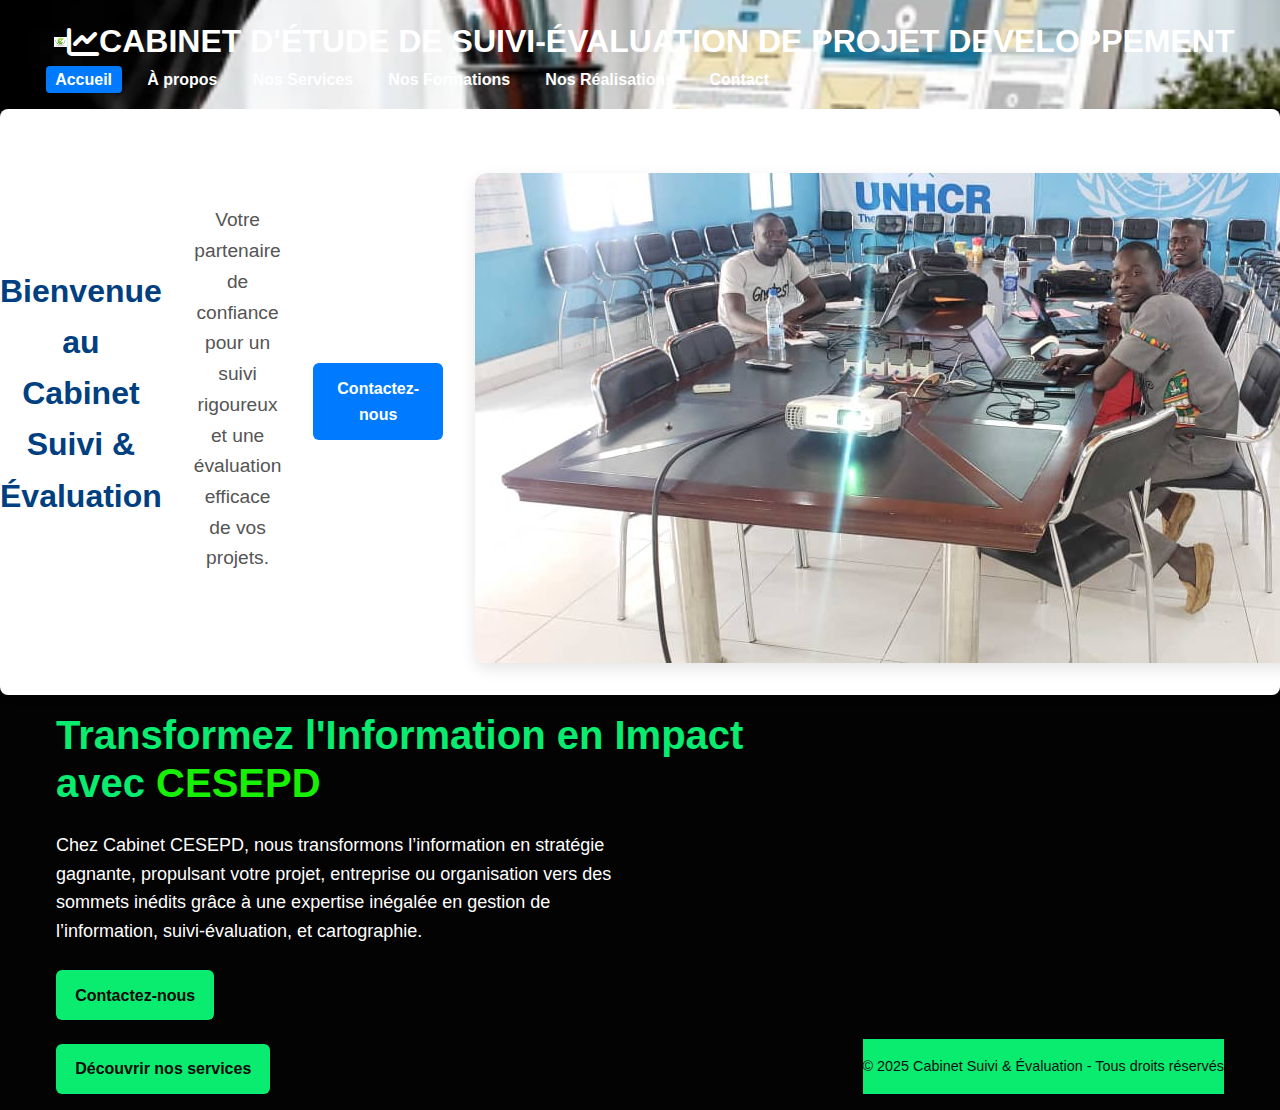
<file: index.html>
<!DOCTYPE html>
<html lang="fr">
<head>
  <meta charset="UTF-8" />
  <meta name="viewport" content="width=device-width, initial-scale=1" />
  <title>CESEPD Tchad - Cabinet Suivi & Évaluation</title>
  
  <link rel="stylesheet" href="style.css" />
  <link rel="stylesheet" href="https://cdnjs.cloudflare.com/ajax/libs/font-awesome/6.4.0/css/all.min.css" />
</head>
<body class="page-accueil">
  <header>
    <div class="container">
      <h1>
         <img src="logo.jpeg" alt="Logo" style="height:10px; vertical-align:left; margin-left:8px;">
        <i class="fa-solid fa-chart-line"></i> CABINET D'ÉTUDE DE SUIVI-ÉVALUATION DE PROJET DEVELOPPEMENT</h1>
      <nav>
        <ul>
          <li><a href="index.html" class="active">Accueil</a></li>
          <li><a href="apropos.html">À propos</a></li>
          <li><a href="services.html">Nos Services</a></li>
          <li><a href="formations.html">Nos Formations</a></li>
          <li><a href="realisations.html">Nos Réalisations</a></li>
          <li><a href="contact.html">Contact</a></li>
        </ul>
      </nav>
    </div>
  </header>

  <main class="container">
    <section class="hero">
      <h2>Bienvenue au Cabinet Suivi & Évaluation</h2>
      <p>Votre partenaire de confiance pour un suivi rigoureux et une évaluation efficace de vos projets.</p>
      <a href="contact.html" class="btn-primary">Contactez-nous</a>
      <img src="accueil.jpeg" alt="Équipe au travail" class="hero-img" />
    </section>
  </main>
  <div class="elementor-container elementor-column-gap-default">
					<div class="elementor-column elementor-col-50 elementor-top-column elementor-element elementor-element-712192ad" data-id="712192ad" data-element_type="column">
			<div class="elementor-widget-wrap elementor-element-populated">
						<div class="elementor-element elementor-element-4bbb7fa3 de_scroll_animation_no elementor-widget elementor-widget-elementskit-heading animated fadeInUp" data-id="4bbb7fa3" data-element_type="widget" data-settings="{&quot;_animation&quot;:&quot;fadeInUp&quot;,&quot;_animation_delay&quot;:200}" data-widget_type="elementskit-heading.default">
				<div class="elementor-widget-container">
					<div class="ekit-wid-con"><div class="ekit-heading elementskit-section-title-wraper text_left   ekit_heading_tablet-   ekit_heading_mobile-"><h1 class="ekit-heading--title elementskit-section-title ">Transformez l'Information en Impact avec <span><span>CESEPD</span></span></h1></div></div>				</div>
				</div>
				<div class="elementor-element elementor-element-115ef4b de_scroll_animation_no elementor-widget elementor-widget-text-editor animated fadeInUp" data-id="115ef4b" data-element_type="widget" data-settings="{&quot;_animation&quot;:&quot;fadeInUp&quot;,&quot;_animation_delay&quot;:400}" data-widget_type="text-editor.default">
				<div class="elementor-widget-container">
									<p>Chez Cabinet CESEPD, nous transformons l’information en 
stratégie gagnante, propulsant votre projet, entreprise ou organisation 
vers des sommets inédits grâce à une expertise inégalée en gestion de 
l’information, suivi-évaluation, et cartographie.</p>								</div>
				</div>
				<div class="elementor-element elementor-element-49ef97d5 elementor-widget__width-auto de_scroll_animation_no elementor-widget elementor-widget-button animated fadeInUp" data-id="49ef97d5" data-element_type="widget" data-settings="{&quot;_animation&quot;:&quot;fadeInUp&quot;,&quot;_animation_delay&quot;:600}" data-widget_type="button.default">
				<div class="elementor-widget-container">
									<div class="elementor-button-wrapper">
					<a class="elementor-button elementor-button-link elementor-size-sm" href="https://cesepd.org/contact/">
						<span class="elementor-button-content-wrapper">
						<span class="elementor-button-icon">
				<i aria-hidden="true" class="icon icon-right-arrow"></i>			</span>
									<span class="elementor-button-text">Contactez-nous</span>
					</span>
					</a>
				</div>
								</div>
				</div>
				<div class="elementor-element elementor-element-5cc36ff9 elementor-widget__width-auto de_scroll_animation_no elementor-widget elementor-widget-button animated fadeInUp" data-id="5cc36ff9" data-element_type="widget" data-settings="{&quot;_animation&quot;:&quot;fadeInUp&quot;,&quot;_animation_delay&quot;:700}" data-widget_type="button.default">
				<div class="elementor-widget-container">
									<div class="elementor-button-wrapper">
					<a class="elementor-button elementor-button-link elementor-size-sm" href="https://cesepd.org/nos-services/">
						<span class="elementor-button-content-wrapper">
						<span class="elementor-button-icon">
				<i aria-hidden="true" class="icon icon-play1"></i>			</span>
									<span class="elementor-button-text">Découvrir nos services</span>
					</span>
					</a>
				</div>
								</div>
				</div>
					</div>
		</div>

  <footer>
    <div class="container">
      &copy; 2025 Cabinet Suivi & Évaluation - Tous droits réservés
    </div>
  </footer>
</body>
</html>
</file>
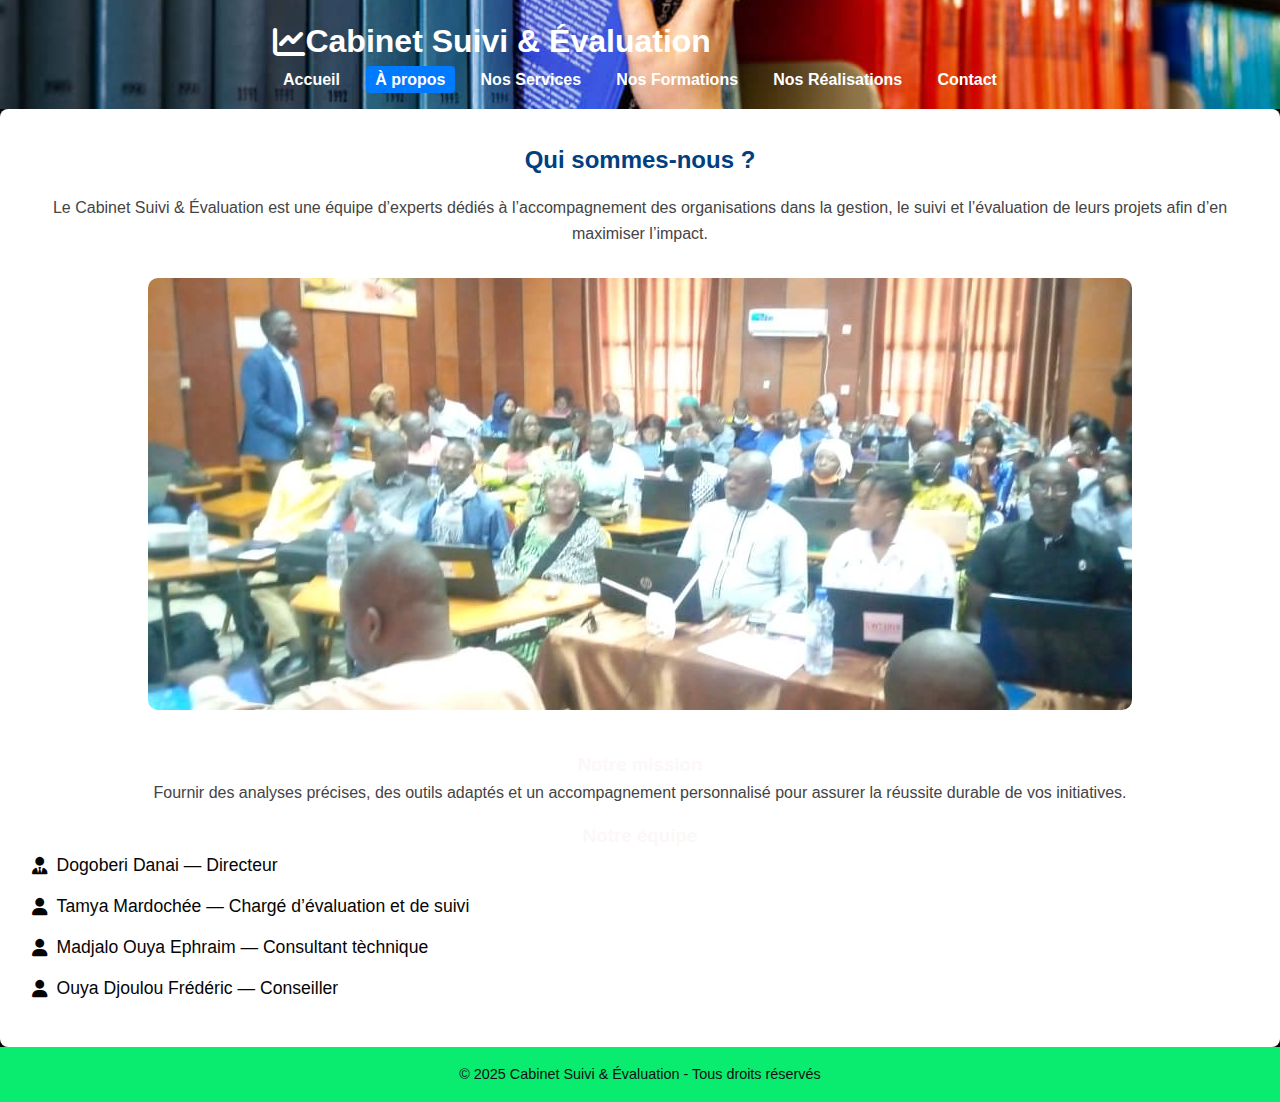
<file: apropos.html>
<!DOCTYPE html>
<html lang="fr">
<head>
  <meta charset="UTF-8" />
  <meta name="viewport" content="width=device-width, initial-scale=1" />
  <title>À propos - Cabinet Suivi & Évaluation</title>
  <link rel="stylesheet" href="style.css" />
  <link rel="stylesheet" href="https://cdnjs.cloudflare.com/ajax/libs/font-awesome/6.4.0/css/all.min.css" />
</head>
<body class="page-apropos">
  <header>
    <div class="container">
      <h1><i class="fa-solid fa-chart-line"></i> Cabinet Suivi & Évaluation</h1>
      <nav>
        <ul>
          <li><a href="index.html">Accueil</a></li>
          <li><a href="apropos.html" class="active">À propos</a></li>
          <li><a href="services.html">Nos Services</a></li>
          <li><a href="formations.html">Nos Formations</a></li>
          <li><a href="realisations.html">Nos Réalisations</a></li>
          <li><a href="contact.html">Contact</a></li>
        </ul>
      </nav>
    </div>
  </header>

  <main class="container">
    <section class="about">
      <h2>Qui sommes-nous ?</h2>
      <p>Le Cabinet Suivi & Évaluation est une équipe d’experts dédiés à l’accompagnement des organisations dans la gestion, le suivi et l’évaluation de leurs projets afin d’en maximiser l’impact.</p>
      <img src="expert.jpeg" alt="Équipe du cabinet" class="about-img" />
      <h3>Notre mission</h3>
      <p>Fournir des analyses précises, des outils adaptés et un accompagnement personnalisé pour assurer la réussite durable de vos initiatives.</p>
      <h3>Notre équipe</h3>
      <ul class="team-list">
        <li><i class="fa-solid fa-user-tie"></i> Dogoberi Danai — Directeur</li>
        <li><i class="fa-solid fa-user"></i> Tamya Mardochée — Chargé d’évaluation et de suivi</li>
        <li><i class="fa-solid fa-user"></i> Madjalo Ouya Ephraim — Consultant tèchnique</li>
        <li><i class="fa-solid fa-user"></i> Ouya Djoulou Frédéric — Conseiller</li>
      </ul>
    </section>
  </main>

  <footer>
    <div class="container">
      &copy; 2025 Cabinet Suivi & Évaluation - Tous droits réservés
    </div>
  </footer>
</body>
</html>
</file>
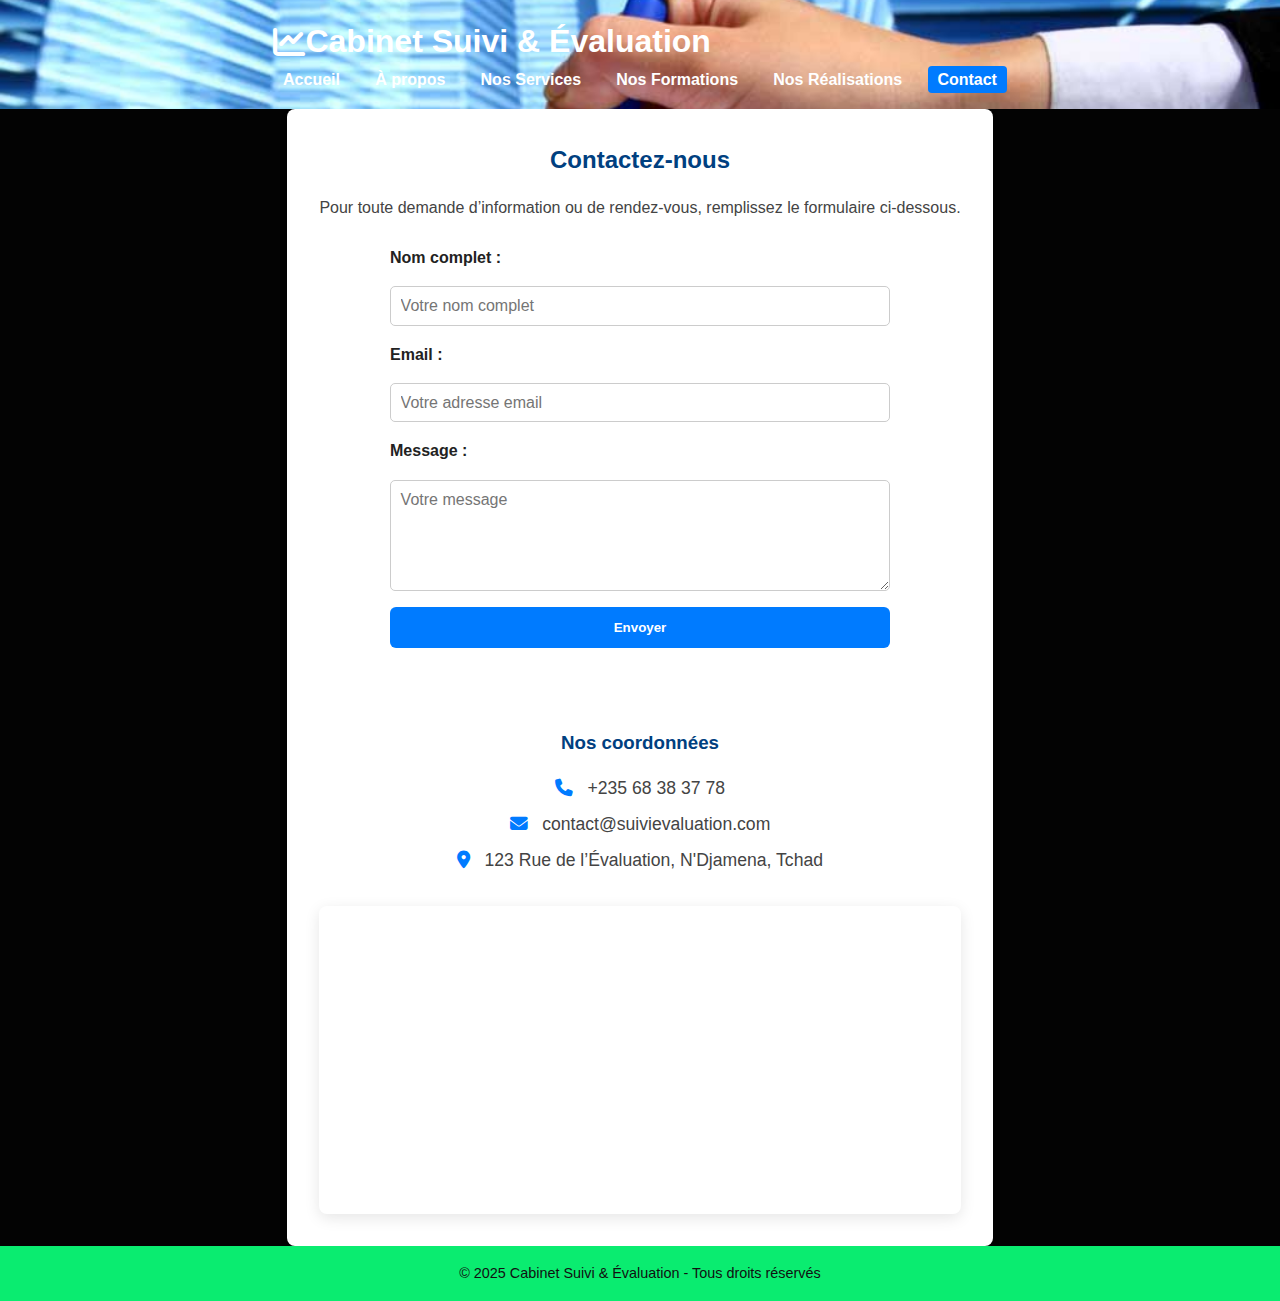
<file: contact.html>
<!DOCTYPE html>
<html lang="fr">
<head>
  <meta charset="UTF-8" />
  <meta name="viewport" content="width=device-width, initial-scale=1" />
  <title>Contact - Cabinet Suivi & Évaluation</title>
  <link rel="stylesheet" href="style.css" />
  <link rel="stylesheet" href="https://cdnjs.cloudflare.com/ajax/libs/font-awesome/6.4.0/css/all.min.css" />
</head>
<body class="page-contact">
  <header>
    <div class="container">
      <h1><i class="fa-solid fa-chart-line"></i> Cabinet Suivi & Évaluation</h1>
      <nav>
        <ul>
          <li><a href="index.html">Accueil</a></li>
          <li><a href="apropos.html">À propos</a></li>
          <li><a href="services.html">Nos Services</a></li>
          <li><a href="formations.html">Nos Formations</a></li>
          <li><a href="realisations.html">Nos Réalisations</a></li>
          <li><a href="contact.html" class="active">Contact</a></li>
        </ul>
      </nav>
    </div>
  </header>

  <main class="container">
    <section class="contact">
      <h2>Contactez-nous</h2>
      <p>Pour toute demande d’information ou de rendez-vous, remplissez le formulaire ci-dessous.</p>
      <form id="contactForm" class="contact-form" novalidate>
        <label for="name">Nom complet :</label>
        <input type="text" id="name" name="name" required placeholder="Votre nom complet" />

        <label for="email">Email :</label>
        <input type="email" id="email" name="email" required placeholder="Votre adresse email" />

        <label for="message">Message :</label>
        <textarea id="message" name="message" rows="5" required placeholder="Votre message"></textarea>

        <button type="submit" class="btn-primary">Envoyer</button>
        <p id="formMessage" class="form-message"></p>
      </form>

      <div class="contact-info">
        <h3>Nos coordonnées</h3>
        <p><i class="fa-solid fa-phone"></i> +235 68 38 37 78</p>
        <p><i class="fa-solid fa-envelope"></i> contact@suivievaluation.com</p>
        <p><i class="fa-solid fa-location-dot"></i> 123 Rue de l’Évaluation, N'Djamena, Tchad</p>
      </div>

      <div class="map-container">
        <iframe
          src="https://www.google.com/maps/embed?pb=!1m18!1m12!1m3!1d2624.9999999999995!2d2.292292615674777!3d48.85837307928707!2m3!1f0!2f0!3f0!3m2!1i1024!2i768!4f13.1!3m3!1m2!1s0x47e66fdd9b1b8f3b%3A0x5e3f9a1a4a8e9d9!2sTour%20Eiffel!5e0!3m2!1sfr!2sfr!4v1688930000000!5m2!1sfr!2sfr"
          width="100%" height="300" style="border:0;" allowfullscreen="" loading="lazy"
          referrerpolicy="no-referrer-when-downgrade"></iframe>
      </div>
    </section>
  </main>

  <footer>
    <div class="container">
      &copy; 2025 Cabinet Suivi & Évaluation - Tous droits réservés
    </div>
  </footer>

  <script>
    const form = document.getElementById('contactForm');
    const formMessage = document.getElementById('formMessage');

    form.addEventListener('submit', e => {
      e.preventDefault();

      if (!form.checkValidity()) {
        formMessage.style.color = 'red';
        formMessage.textContent = 'Veuillez remplir tous les champs correctement.';
        return;
      }

      // Simuler envoi
      formMessage.style.color = 'green';
      formMessage.textContent = 'Merci pour votre message, nous vous répondrons rapidement.';
      form.reset();
    });
  </script>
</body>
</html>
</file>
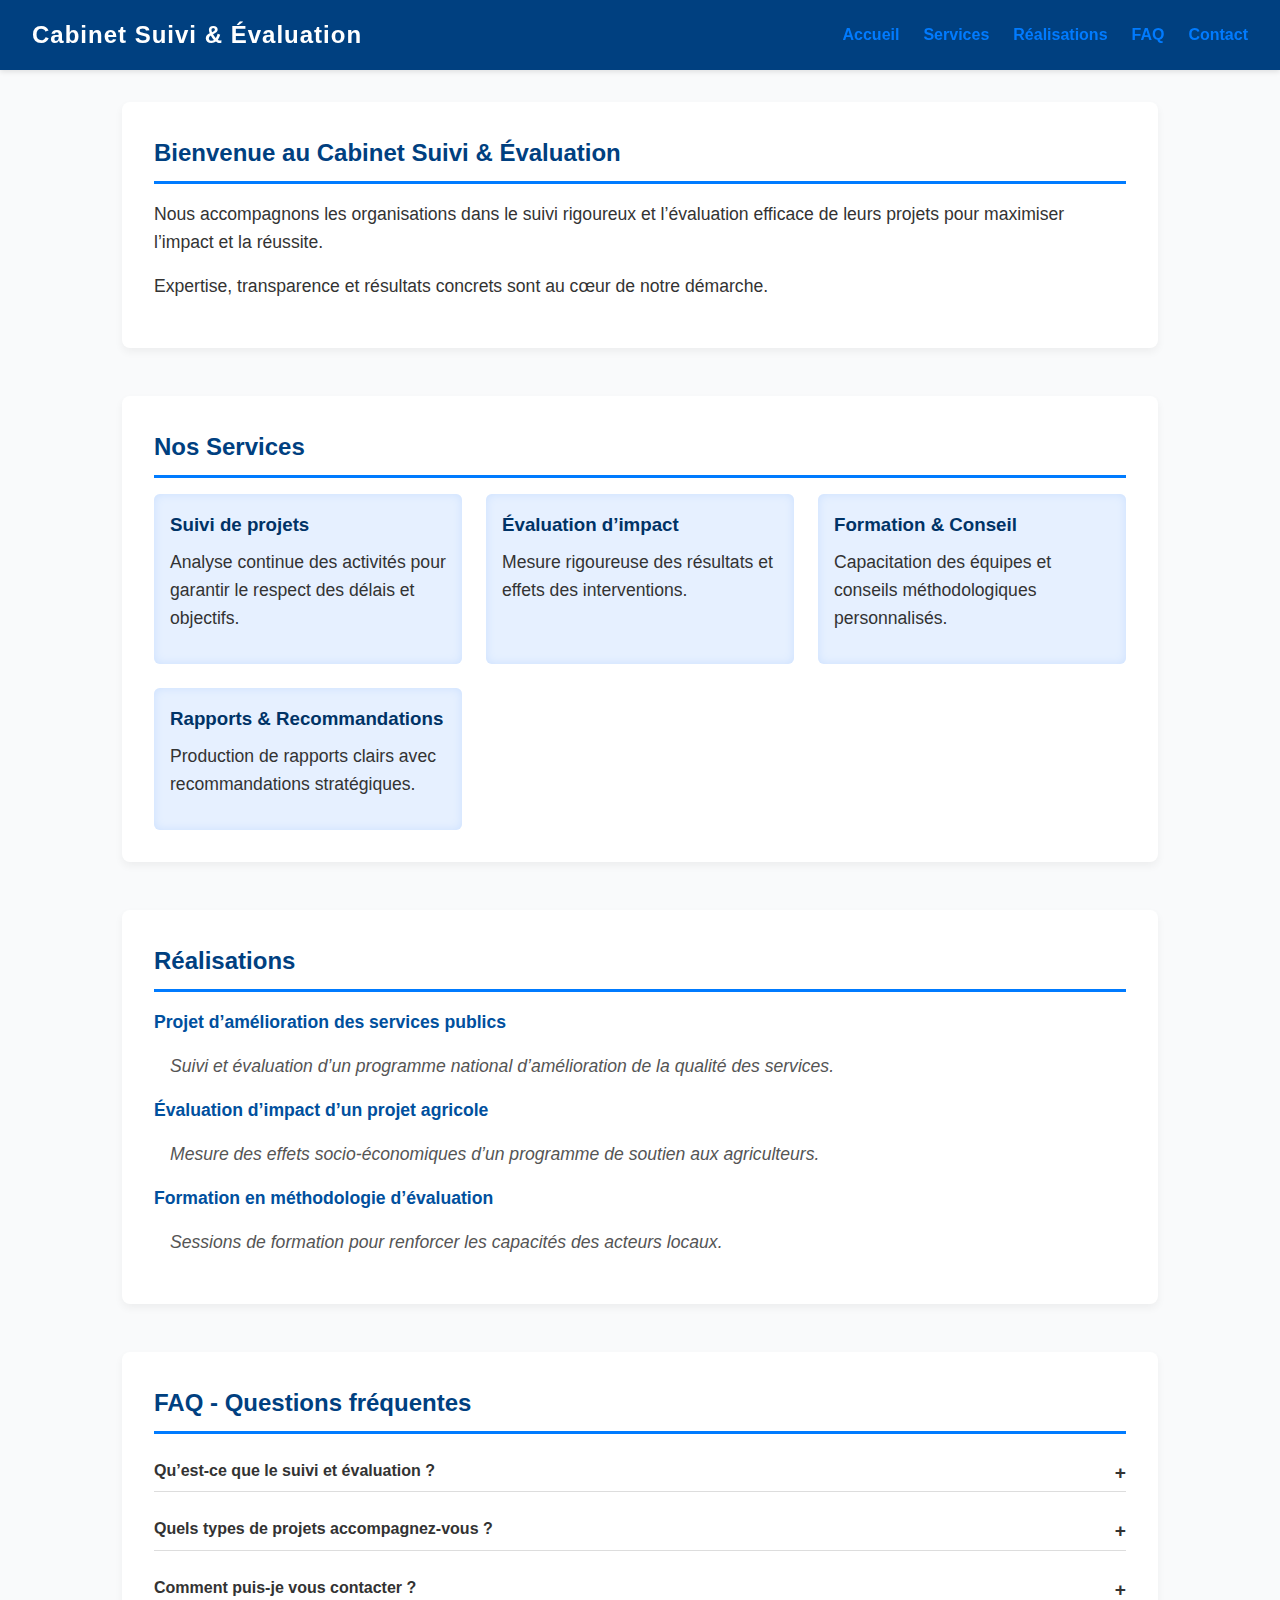
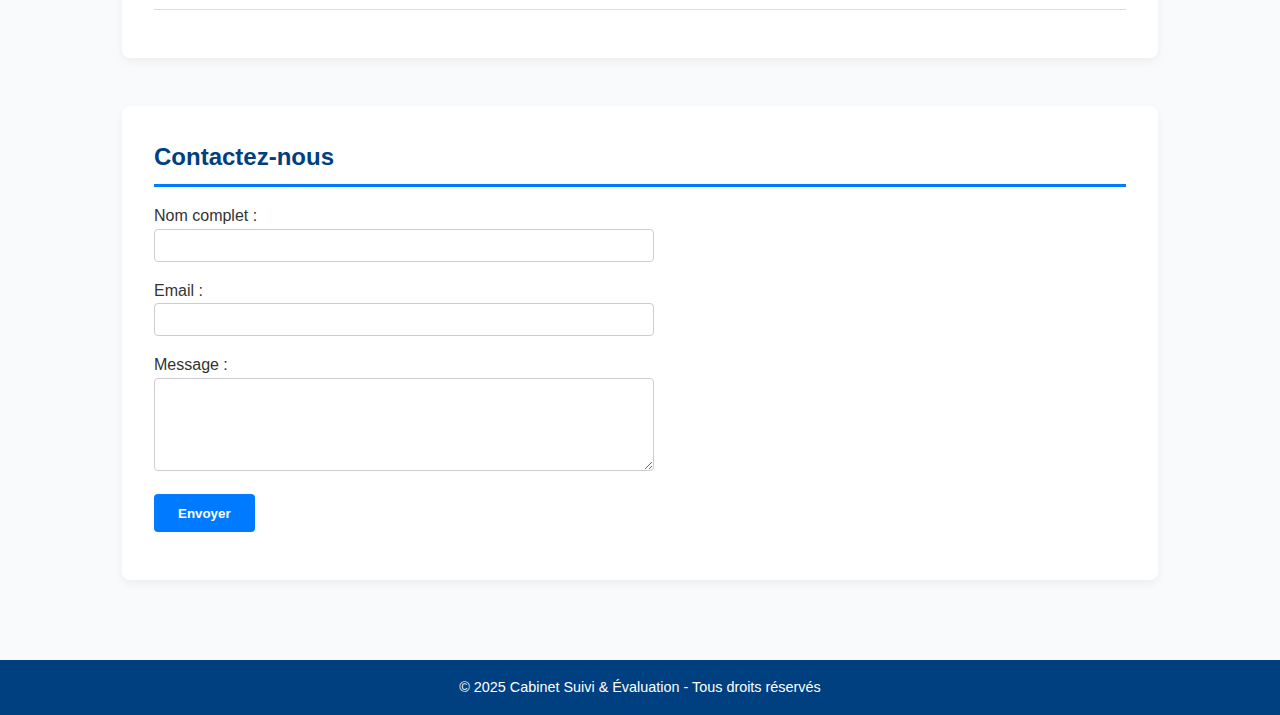
<file: exemple.html>
<!DOCTYPE html>
<html lang="fr">
<head>
  <meta charset="UTF-8" />
  <meta name="viewport" content="width=device-width, initial-scale=1" />
  <title>Cabinet Suivi & Évaluation</title>
  <style>
    /* Reset & base */
    * {
      margin: 0; padding: 0; box-sizing: border-box;
      font-family: 'Segoe UI', Tahoma, Geneva, Verdana, sans-serif;
    }
    body {
      background: #f9fafb;
      color: #333;
      line-height: 1.6;
      min-height: 100vh;
      display: flex;
      flex-direction: column;
    }
    a {
      color: #007BFF;
      text-decoration: none;
      transition: color 0.3s ease;
    }
    a:hover {
      color: #0056b3;
    }

    /* Header */
    header {
      background: #004080;
      color: white;
      padding: 1rem 2rem;
      display: flex;
      justify-content: space-between;
      align-items: center;
      position: sticky;
      top: 0;
      z-index: 1000;
      box-shadow: 0 2px 5px rgba(0,0,0,0.1);
    }
    header h1 {
      font-weight: 700;
      font-size: 1.5rem;
      letter-spacing: 1px;
    }
    nav ul {
      list-style: none;
      display: flex;
      gap: 1.5rem;
    }
    nav ul li {
      font-weight: 600;
    }

    /* Main */
    main {
      flex-grow: 1;
      padding: 2rem;
      max-width: 1100px;
      margin: auto;
    }

    /* Sections */
    section {
      margin-bottom: 3rem;
      background: white;
      padding: 2rem;
      border-radius: 8px;
      box-shadow: 0 4px 8px rgb(0 0 0 / 0.05);
      animation: fadeIn 0.8s ease forwards;
    }
    section h2 {
      color: #004080;
      margin-bottom: 1rem;
      border-bottom: 3px solid #007BFF;
      padding-bottom: 0.5rem;
    }
    section p {
      margin-bottom: 1rem;
      font-size: 1.1rem;
    }

    /* Services list */
    .services-list {
      display: grid;
      grid-template-columns: repeat(auto-fit,minmax(250px,1fr));
      gap: 1.5rem;
    }
    .service-item {
      background: #e6f0ff;
      padding: 1rem;
      border-radius: 6px;
      box-shadow: inset 0 0 10px #cce0ff;
      transition: background 0.3s ease;
    }
    .service-item:hover {
      background: #cce0ff;
    }
    .service-item h3 {
      margin-bottom: 0.5rem;
      color: #003366;
    }

    /* Realisations */
    .project {
      margin-bottom: 1rem;
    }
    .project-title {
      font-weight: 700;
      color: #00509e;
    }
    .project-desc {
      font-style: italic;
      margin-left: 1rem;
      color: #555;
    }

    /* FAQ dynamic */
    .faq-item {
      margin-bottom: 1rem;
      border-bottom: 1px solid #ddd;
      cursor: pointer;
      padding: 0.5rem 0;
    }
    .faq-question {
      font-weight: 600;
      position: relative;
      padding-right: 25px;
    }
    .faq-question::after {
      content: '+';
      position: absolute;
      right: 0;
      top: 0;
      font-size: 1.2rem;
      transition: transform 0.3s ease;
    }
    .faq-item.active .faq-question::after {
      content: '-';
      transform: rotate(180deg);
    }
    .faq-answer {
      max-height: 0;
      overflow: hidden;
      transition: max-height 0.4s ease;
      padding-left: 1rem;
      color: #444;
    }
    .faq-item.active .faq-answer {
      max-height: 150px;
      margin-top: 0.5rem;
    }

    /* Footer */
    footer {
      background: #004080;
      color: white;
      text-align: center;
      padding: 1rem 2rem;
      font-size: 0.9rem;
    }

    /* Animations */
    @keyframes fadeIn {
      from {opacity: 0; transform: translateY(20px);}
      to {opacity: 1; transform: translateY(0);}
    }

    /* Responsive */
    @media (max-width: 600px) {
      nav ul {
        flex-direction: column;
        gap: 0.8rem;
      }
      header {
        flex-direction: column;
        gap: 0.8rem;
      }
    }
  </style>
</head>
<body>

<header>
  <h1>Cabinet Suivi & Évaluation</h1>
  <nav>
    <ul>
      <li><a href="#accueil">Accueil</a></li>
      <li><a href="#services">Services</a></li>
      <li><a href="#realisations">Réalisations</a></li>
      <li><a href="#faq">FAQ</a></li>
      <li><a href="#contact">Contact</a></li>
    </ul>
  </nav>
</header>

<main>
  <section id="accueil">
    <h2>Bienvenue au Cabinet Suivi & Évaluation</h2>
    <p>Nous accompagnons les organisations dans le suivi rigoureux et l’évaluation efficace de leurs projets pour maximiser l’impact et la réussite.</p>
    <p>Expertise, transparence et résultats concrets sont au cœur de notre démarche.</p>
  </section>

  <section id="services">
    <h2>Nos Services</h2>
    <div class="services-list">
      <div class="service-item">
        <h3>Suivi de projets</h3>
        <p>Analyse continue des activités pour garantir le respect des délais et objectifs.</p>
      </div>
      <div class="service-item">
        <h3>Évaluation d’impact</h3>
        <p>Mesure rigoureuse des résultats et effets des interventions.</p>
      </div>
      <div class="service-item">
        <h3>Formation & Conseil</h3>
        <p>Capacitation des équipes et conseils méthodologiques personnalisés.</p>
      </div>
      <div class="service-item">
        <h3>Rapports & Recommandations</h3>
        <p>Production de rapports clairs avec recommandations stratégiques.</p>
      </div>
    </div>
  </section>

  <section id="realisations">
    <h2>Réalisations</h2>
    <div class="project">
      <p class="project-title">Projet d’amélioration des services publics</p>
      <p class="project-desc">Suivi et évaluation d’un programme national d’amélioration de la qualité des services.</p>
    </div>
    <div class="project">
      <p class="project-title">Évaluation d’impact d’un projet agricole</p>
      <p class="project-desc">Mesure des effets socio-économiques d’un programme de soutien aux agriculteurs.</p>
    </div>
    <div class="project">
      <p class="project-title">Formation en méthodologie d’évaluation</p>
      <p class="project-desc">Sessions de formation pour renforcer les capacités des acteurs locaux.</p>
    </div>
  </section>

  <section id="faq">
    <h2>FAQ - Questions fréquentes</h2>
    <div class="faq-item">
      <div class="faq-question">Qu’est-ce que le suivi et évaluation ?</div>
      <div class="faq-answer">C’est un processus systématique pour mesurer la performance et l’impact des projets.</div>
    </div>
    <div class="faq-item">
      <div class="faq-question">Quels types de projets accompagnez-vous ?</div>
      <div class="faq-answer">Nous travaillons avec des projets publics, privés et associatifs dans divers secteurs.</div>
    </div>
    <div class="faq-item">
      <div class="faq-question">Comment puis-je vous contacter ?</div>
      <div class="faq-answer">Utilisez le formulaire de contact en bas de page ou appelez-nous directement.</div>
    </div>
  </section>

  <section id="contact">
    <h2>Contactez-nous</h2>
    <form id="contactForm" style="max-width: 500px; margin-top: 1rem;">
      <label for="name">Nom complet :</label><br />
      <input type="text" id="name" name="name" required style="width: 100%; padding: 0.5rem; margin-bottom: 1rem; border-radius: 4px; border: 1px solid #ccc;" />
      
      <label for="email">Email :</label><br />
      <input type="email" id="email" name="email" required style="width: 100%; padding: 0.5rem; margin-bottom: 1rem; border-radius: 4px; border: 1px solid #ccc;" />
      
      <label for="message">Message :</label><br />
      <textarea id="message" name="message" rows="5" required style="width: 100%; padding: 0.5rem; border-radius: 4px; border: 1px solid #ccc; margin-bottom: 1rem;"></textarea>
      
      <button type="submit" style="background: #007BFF; color: white; border: none; padding: 0.7rem 1.5rem; border-radius: 4px; font-weight: 600; cursor: pointer; transition: background 0.3s ease;">
        Envoyer
      </button>
      <p id="formMessage" style="margin-top: 1rem; font-weight: 600;"></p>
    </form>
  </section>
</main>

<footer>
  &copy; 2025 Cabinet Suivi & Évaluation - Tous droits réservés
</footer>

<script>
  // FAQ toggle
  document.querySelectorAll('.faq-item').forEach(item => {
    item.addEventListener('click', () => {
      item.classList.toggle('active');
    });
  });

  // Contact form submission simulation
  const form = document.getElementById('contactForm');
  const formMessage = document.getElementById('formMessage');

  form.addEventListener('submit', e => {
    e.preventDefault();
    // Simuler envoi, validation simple
    formMessage.style.color = 'green';
    formMessage.textContent = 'Merci pour votre message, nous vous répondrons rapidement.';
    form.reset();
  });
</script>

</body>
</html>
</file>
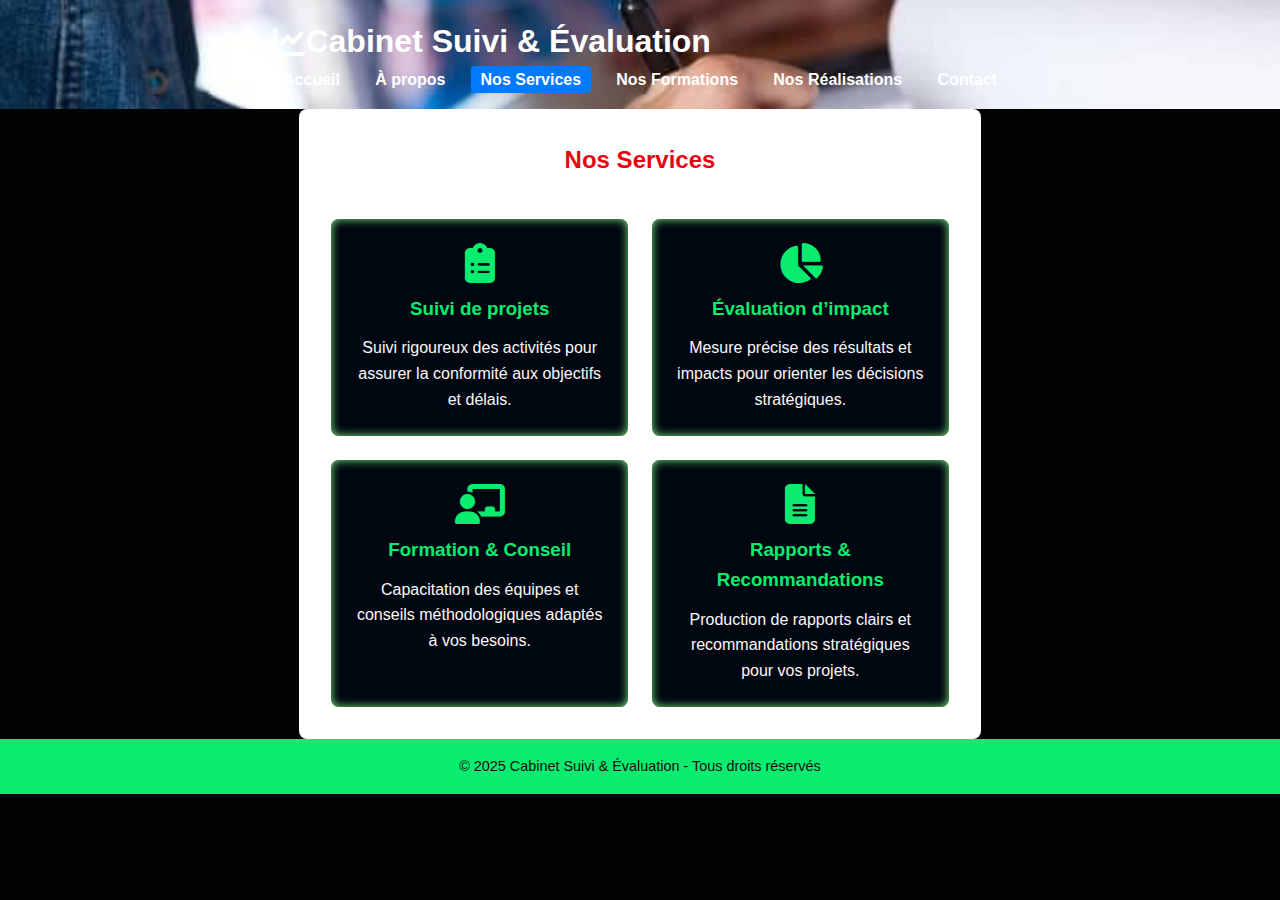
<file: services.html>
<!DOCTYPE html>
<html lang="fr">
<head>
  <meta charset="UTF-8" />
  <meta name="viewport" content="width=device-width, initial-scale=1" />
  <title>Nos Services - Cabinet Suivi & Évaluation</title>
  <link rel="stylesheet" href="style.css" />
  <link rel="stylesheet" href="https://cdnjs.cloudflare.com/ajax/libs/font-awesome/6.4.0/css/all.min.css" />
</head>
<body class="page-services">
  <header>
    <div class="container">
      <h1><i class="fa-solid fa-chart-line"></i> Cabinet Suivi & Évaluation</h1>
      <nav>
        <ul>
          <li><a href="index.html">Accueil</a></li>
          <li><a href="apropos.html">À propos</a></li>
          <li><a href="services.html" class="active">Nos Services</a></li>
          <li><a href="formations.html">Nos Formations</a></li>
          <li><a href="realisations.html">Nos Réalisations</a></li>
          <li><a href="contact.html">Contact</a></li>
        </ul>
      </nav>
    </div>
  </header>

  <main class="container">
    <section class="services">
      <h2>Nos Services</h2>
      <div class="services-list">
        <article class="service-item">
          <i class="fa-solid fa-clipboard-list service-icon"></i>
          <h3>Suivi de projets</h3>
          <p>Suivi rigoureux des activités pour assurer la conformité aux objectifs et délais.</p>
        </article>
        <article class="service-item">
          <i class="fa-solid fa-chart-pie service-icon"></i>
          <h3>Évaluation d’impact</h3>
          <p>Mesure précise des résultats et impacts pour orienter les décisions stratégiques.</p>
        </article>
        <article class="service-item">
          <i class="fa-solid fa-chalkboard-teacher service-icon"></i>
          <h3>Formation & Conseil</h3>
          <p>Capacitation des équipes et conseils méthodologiques adaptés à vos besoins.</p>
        </article>
        <article class="service-item">
          <i class="fa-solid fa-file-lines service-icon"></i>
          <h3>Rapports & Recommandations</h3>
          <p>Production de rapports clairs et recommandations stratégiques pour vos projets.</p>
        </article>
      </div>
    </section>
  </main>

  <footer>
    <div class="container">
      &copy; 2025 Cabinet Suivi & Évaluation - Tous droits réservés
    </div>
  </footer>
</body>
</html>
</file>
<file: style.css>
/* Reset */
* {
  margin: 0; padding: 0; box-sizing: border-box;
  font-family: 'Segoe UI', Tahoma, Geneva, Verdana, sans-serif;
}
body {
  background: #030303;
  color: #fcf8f8;
  line-height: 1.6;
  min-height: 100 vh;
  display: flex;
  flex-direction: column;
}
.container {
  width: 90 %;
  max-width: 1100 px;
  margin: auto;
}

/* Header */

header h1 {
  font-weight: 700;
  font-size: 2rem;
  display: flex;
  align-items: center;
  gap: 0.5 rem;
}
nav ul {
  list-style: none;
  display: flex;
  gap: 1.5 rem;
  margin-top: 0.5 rem;
}
nav ul li a {
  color: rgb (236, 5, 5);
  font-weight: 600;
  padding: 0.3 rem 0.6 rem;
  border-radius: 4 px;
  transition: background 0.3 s ease;
}
nav ul li a:hover,
nav ul li a.active {
  background: #007BFF;
  color: rgb (8, 2, 2);
}

/* Main */
main {
  flex-grow: 1;
  padding: 2 rem 0;
}
/* Conteneur principal */
.elementor-container.elementor-column-gap-default {
  display: flex;
  flex-wrap: wrap;
  gap: 2rem;
  max-width: 1200px;
  margin: 0 auto;
  padding: 1rem;
}

/* Colonne 50% largeur */
.elementor-column.elementor-col-50 {
  flex: 1 1 50%;
  box-sizing: border-box;
}

/* Wrapper des widgets */
.elementor-widget-wrap.elementor-element-populated {
  display: flex;
  flex-direction: column;
  gap: 1.5rem;
}

/* Titre principal */
.elementor-widget-elementskit-heading .ekit-heading--title {
  font-size: 2.5rem;
  font-weight: 700;
  color: #0aec70;
  line-height: 1.2;
  text-align: left;
}

/* Style pour le span interne dans le titre (ex: CEGISEC) */
.elementor-widget-elementskit-heading .ekit-heading--title span span {
 color: #17f004;
}

/* Paragraphe descriptif */
.elementor-widget-text-editor p {
  font-size: 1.125rem;
  color: hsl(0, 0%, 100%);
  line-height: 1.6;
  max-width: 600px;
}

/* Boutons */
.elementor-widget-button .elementor-button {
  display: inline-flex;
  align-items: center;
  gap: 0.5rem;
  background-color: #0aec70;
  color: rgb(10, 10, 10);
  padding: 0.6rem 1.2rem;
  border-radius: 6px;
  font-weight: 600;
  text-decoration: none;
  cursor: pointer;
  transition: background-color 0.3s ease;
  font-size: 1rem;
}

.elementor-widget-button .elementor-button:hover {
  background-color: #0056b3;
}

/* Icônes dans les boutons */
.elementor-button-icon i,
.elementor-button-icon .icon {
  font-size: 1.2rem;
  color: white;
}

/* Animation fadeInUp simple */
.animated.fadeInUp {
  animation-name: fadeInUp;
  animation-duration: 0.8s;
  animation-fill-mode: both;
}

@keyframes fadeInUp {
  from {
    opacity: 0;
    transform: translate3d(0, 40px, 0);
  }
  to {
    opacity: 1;
    transform: translate3d(0, 0, 0);
  }
}

/* Responsive : colonne pleine largeur sur petits écrans */
@media (max-width: 768px) {
  .elementor-column.elementor-col-50 {
    flex: 1 1 100%;
  }
  .elementor-widget-elementskit-heading .ekit-heading--title {
    font-size: 2rem;
    text-align: center;
  }
  .elementor-widget-text-editor p {
    max-width: 100%;
    text-align: center;
  }
  .elementor-widget-button .elementor-button {
    justify-content: center;
    width: 100%;
  }
}


/* Hero (Accueil) */
.hero {
  text-align: center;
  background: white;
  padding: 2rem;
  border-radius: 8px;
  box-shadow: 0 4px 10px rgba(0,0,0,0.05);
}
.hero h2 {
  color: #004080;
  margin-bottom: 1rem;
  font-size: 2rem;
}
.hero p {
  font-size: 1.2rem;
  margin-bottom: 1.5rem;
  color: #555;
}
.btn-primary {
  background: #007BFF;
  color: white;
  padding: 0.7rem 1.5rem;
  border: none;
  border-radius: 5px;
  font-weight: 600;
  cursor: pointer;
  text-decoration: none;
  transition: background 0.3s ease;
}
.btn-primary:hover {
  background: #0056b3;
}
.hero-img {
  margin-top: 2rem;
  max-width: 100%;
  border-radius: 10px;
  box-shadow: 0 5px 15px rgba(0,0,0,0.1);
}

/* À propos */
.about {
  background: white;
  padding: 2rem;
  border-radius: 8px;
  box-shadow: 0 4px 10px rgba(0,0,0,0.05);
  text-align: center;
}
.about h2 {
  color: #004080;
  margin-bottom: 1rem;
}
.about p {
  margin-bottom: 1rem;
  color: #444;
}
.about-img {
  max-width: 100%;
  height: auto;
  border-radius: 10px;
  margin: 1rem 0 2rem;
}
.team-list {
  list-style: none;
  padding-left: 0;
  font-size: 1.1rem;
  color: #050505;
}
.team-list li {
  margin-bottom: 0.8rem;
  display: flex;
  align-items: center;
  gap: 0.6rem;
}

/* Services */
.services {
  background: white;
  padding: 2rem;
  border-radius: 8px;
  box-shadow: 0 4px 10px rgba(0,0,0,0.05);
}
.services h2 {
  color: #e9030e;
  margin-bottom: 2.5rem;
  text-align: center;
}
.services-list {
  display: grid;
  grid-template-columns: repeat(auto-fit,minmax(250px,1fr));
  gap: 1.5rem;
}
.service-item {
  background: #010711;
  padding: 1.5rem;
  border-radius: 8px;
  box-shadow: inset 0 0 10px #7bee7b;
  transition: background 0.3s ease;
  text-align: center;
}
.service-item:hover {
  background: #363238;
}
.service-icon {
  font-size: 2.5rem;
  color: #0aec70;
  margin-bottom: 0.7rem;
}
.service-item h3 {
  margin-bottom: 0.7rem;
  color: #0aec70;
}

/* Formations */
.formations {
  background: white;
  padding: 2rem;
  border-radius: 8px;
  box-shadow: 0 4px 10px rgba(0,0,0,0.05);
}
.formations h2 {
  color: #004080;
  margin-bottom: 1.5rem;
  text-align: center;
}
.formation-list {
  display: grid;
  grid-template-columns: repeat(auto-fit,minmax(280px,1fr));
  gap: 1.5rem;
}
.formation-item {
  background: #fff;
  border-radius: 8px;
  box-shadow: 0 2px 8px rgba(0,0,0,0.1);
  overflow: hidden;
  display: flex;
  flex-direction: column;
  justify-content: space-between;
}
.formation-img {
  width: 100%;
  height: 160px;
  object-fit: cover;
}
.formation-item h3 {
  margin: 1rem;
  color: #0aec70;
}
.formation-item p {
  margin: 0 1rem 1rem;
  color: #0c0c0c;
  flex-grow: 1;
}
.btn-secondary {
 background: #0aec70;
  color: rgb(7, 1, 1);
  padding: 0.6rem 1.2rem;
  border: none;
  border-radius: 5px;
  font-weight: 600;
  cursor: pointer;
  margin: 0 1rem 1rem;
  text-align: center;
  text-decoration: none;
  transition: background 0.3s ease;
}
.btn-secondary:hover {
  background: #07d2ec;
}

/* Réalisations */
.realisations {
  background: white;
  padding: 2rem;
  border-radius: 8px;
  box-shadow: 0 4px 10px rgba(0,0,0,0.05);
}
.realisations h2 {
  color: #02f102;
  margin-bottom: 1.5rem;
  text-align: center;
}
.project-list {
  display: grid;
  grid-template-columns: repeat(auto-fit,minmax(280px,1fr));
  gap: 1.5rem;
}
.project-item {
  background: #fff;
  border-radius: 8px;
  box-shadow: 0 2px 8px rgba(0,0,0,0.1);
  overflow: hidden;
  display: flex;
  flex-direction: column;
}
.project-img {
  width: 100%;
  height: 160px;
  object-fit: cover;
}
.project-item h3 {
  margin: 1rem;
  color: #004080;
}
.project-item p {
  margin: 0 1rem 1rem;
  color: #444;
  flex-grow: 1;
}

/* Contact */
.contact {
  background: white;
  padding: 2rem;
  border-radius: 8px;
  box-shadow: 0 4px 10px rgba(0,0,0,0.05);
}
.contact h2 {
  color: #004080;
  margin-bottom: 1rem;
  text-align: center;
}
.contact p {
  margin-bottom: 1.5rem;
  text-align: center;
  color: #444;
}
.contact-form {
  max-width: 500px;
  margin: 0 auto 2rem;
  display: flex;
  flex-direction: column;
  gap: 1rem;
}
.contact-form label {
  font-weight: 600;
  color: #222;
}
.contact-form input,
.contact-form textarea {
  padding: 0.6rem;
  border-radius: 5px;
  border: 1px solid #ccc;
  font-size: 1rem;
  resize: vertical;
}
.contact-form button.btn-primary {
  width: 100%;
}
.form-message {
  font-weight: 600;
  text-align: center;
  margin-top: 0.5rem;
}

/* Contact info */
.contact-info {
  max-width: 500px;
  margin: 0 auto 2rem;
  text-align: center;
  color: #222;
}
.contact-info h3 {
  margin-bottom: 1rem;
  color: #004080;
}
.contact-info p {
  margin-bottom: 0.5rem;
  font-size: 1.1rem;
}
.contact-info i {
  margin-right: 0.6rem;
  color: #007BFF;
}

/* Map */
.map-container {
  max-width: 700px;
  margin: 0 auto;
  border-radius: 8px;
  overflow: hidden;
  box-shadow: 0 4px 15px rgba(0,0,0,0.1);
}

/* Footer */
footer {
 background: #0aec70;
  color: rgb(17, 16, 16);
  text-align: center;
  padding: 1rem 0;
  font-size: 0.9rem;
  margin-top: auto;
}

/* Responsive */
@media (max-width: 768px) {
  nav ul {
    flex-direction: column;
    gap: 0.8rem;
  }
  header h1 {
    justify-content: center;
  }
  .hero h2 {
    font-size: 1.6 rem;
  }
  .services-list,
  .formation-list,
  .project-list {
    grid-template-columns: 1 fr;
  }
}
/* Style commun du header */
header {
  height: 200 px; /* ajustez selon besoin */
  background-size: cover;
  background-position: center;
  background-repeat: no-repeat;
  position: relative;
  color: rgb (150, 250, 130);
  display: flex;
  align-items: center;
  padding: 0 2 rem;
  box-shadow: inset 0 0 0 1000 px rgba (0,0,0,0.3); /* assombrit légèrement l'image pour lisibilité */
}

/* Image de fond pour la page Accueil */
body.page-accueil header {
  background-image: url('image.jpg');
}
body.page-formations header {
  background-image: url('register.jpg');
}

/* Image de fond pour la page À propos */
body.page-apropos header {
  background-image: url('ajouter.jpg');
}

/* Image de fond pour la page Services */
body.page-services header {
  background-image: url('action.jpg');
}
body.page-realisations header {
  background-image: url('ordi.jpg');
}
body.page-contact header {
  background-image: url('login.jpg');
}

/* Ajoutez autant de pages que nécessaire */
/* Styles généraux */


/* Header */
header {
  display: flex;
  justify-content: space-between;
  align-items: center;
  padding: 1rem 1rem;
  background-color: #0aec70;
  color: white;
}

/* Navigation */
nav ul {
  display: flex;
  gap: 1rem;
  list-style: none;
}

nav ul li a {
  color: white;
  text-decoration: none;
  font-weight: 600;
  padding: 0.3rem 0.6rem;
  border-radius: 4px;
}

nav ul li a:hover,
nav ul li a.active {
  background-color: #007BFF;
}

/* Section héro */
.hero {
  display: flex;
  align-items: center;
  gap: 2rem;
  padding: 2rem 0;
}

.hero-text {
  flex: 1;
}

.hero-text h2 {
  font-size: 2rem;
  color: #004080;
  margin-bottom: 1rem;
}

.hero-text p {
  font-size: 1.1rem;
  color: #555;
  margin-bottom: 1.5rem;
}

.hero-img {
  flex: 1;
  max-width: 100%;
  border-radius: 12px;
  box-shadow: 0 6px 15px rgba(0,0,0,0.1);
}

/* Bouton */
.btn-primary {
  background-color: #007BFF;
  color: white;
  padding: 0.8rem 1.5rem;
  border: none;
  border-radius: 6px;
  font-weight: 600;
  cursor: pointer;
  text-decoration: none;
  display: inline-block;
  transition: background-color 0.3s ease;
}

.btn-primary:hover {
  background-color: #0056b3;
}

/* Responsive : pour écrans ≤ 768px */
@media (max-width: 768px) {
  header {
    flex-direction: column;
    align-items: flex-start;
    gap: 0.8rem;
  }
  nav ul {
    flex-direction: column;
    gap: 0.5rem;
    width: 100%;
  }
  nav ul li a {
    display: block;
    width: 100%;
    padding: 0.8rem;
  }
  .hero {
    flex-direction: column;
    padding: 1rem 0;
  }
  .hero-text h2 {
    font-size: 1.6rem;
  }
  .hero-text p {
    font-size: 1rem;
  }
  .btn-primary {
    width: 100%;
    text-align: center;
  }
  .hero-img {
    width: 100%;
    height: auto;
  }
}
</file>
